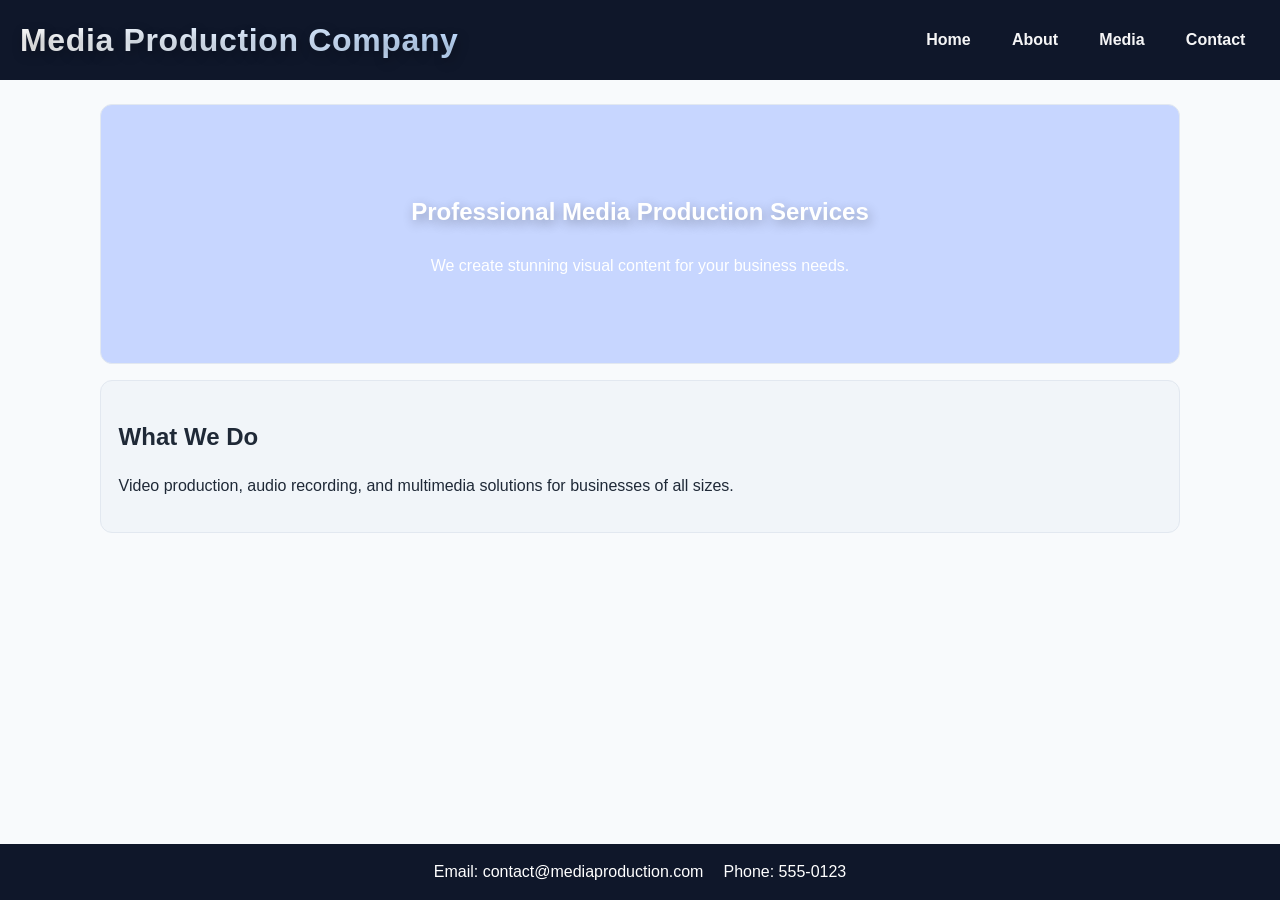
<file: index.html>
<!DOCTYPE html>
<html lang="en">

<head>
    <meta charset="UTF-8">
    <meta name="viewport" content="width=device-width, initial-scale=1.0">
    <meta name="description"
        content="Professional media production services including video, audio, and multimedia solutions.">
    <meta name="author" content="Media Production Company">
    <title>Media Production</title>
    <link rel="stylesheet" href="css/styles.css">
</head>

<body>
    <header class="top">
        <h1>Media Production Company</h1>
        <nav class="nav">
            <a href="index.html">Home</a>
            <a href="about.html">About</a>
            <a href="media.html">Media</a>
            <a href="contact.html">Contact</a>
        </nav>
    </header>

    <main>
        <section class="hero">
            <h2>Professional Media Production Services</h2>
            <p>We create stunning visual content for your business needs.</p>
        </section>

        <section class="content">
            <article>
                <h2>What We Do</h2>
                <p>Video production, audio recording, and multimedia solutions for businesses of all sizes.</p>
            </article>
        </section>
    </main>

    <footer class="bottom">
        <p>Email: contact@mediaproduction.com</p>
        <p>Phone: 555-0123</p>
    </footer>
</body>

</html>
</file>
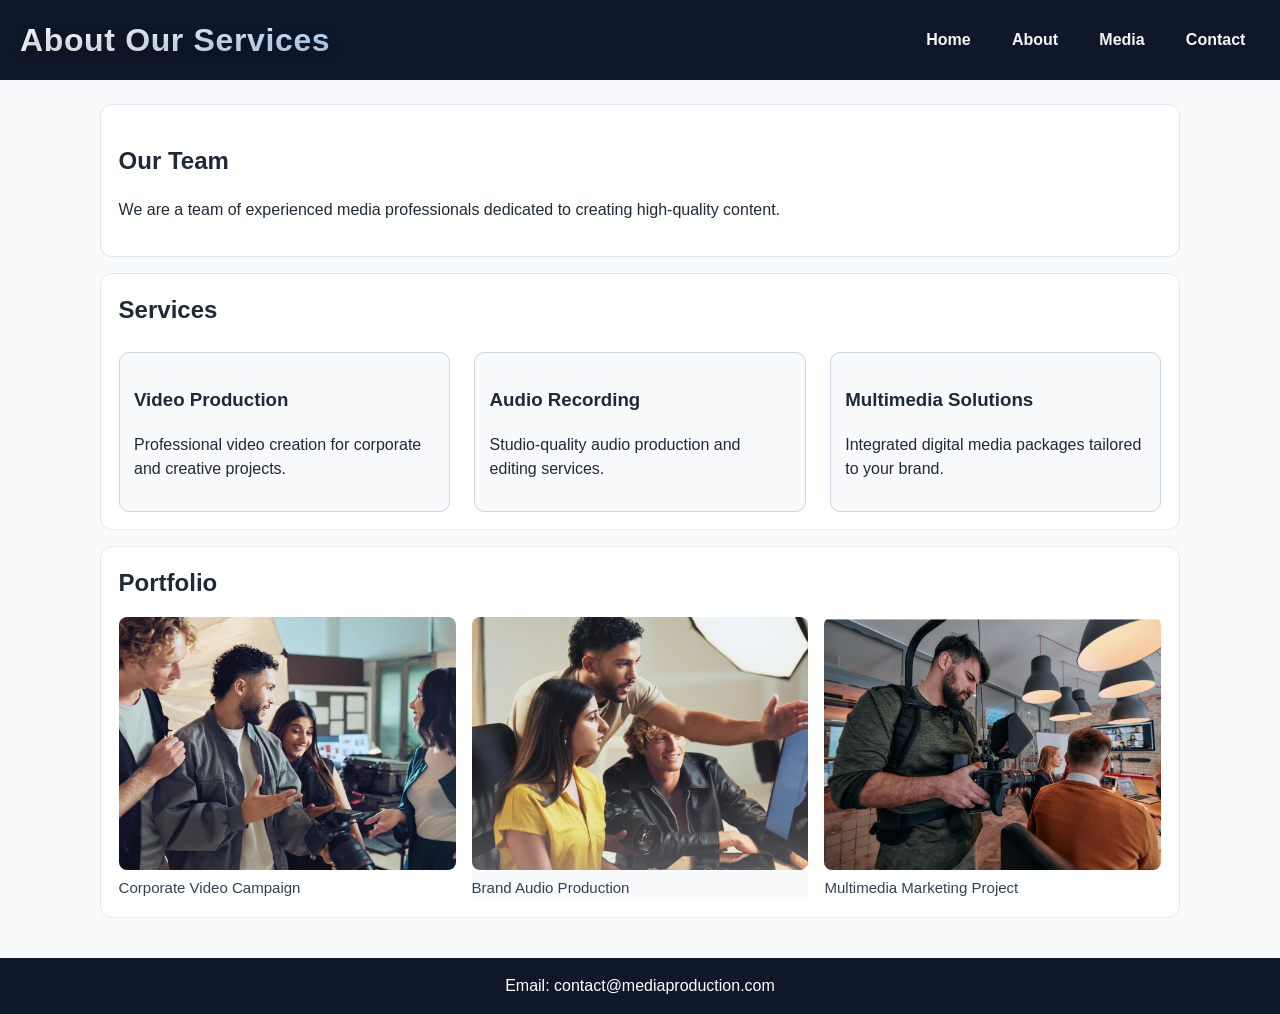
<file: about.html>
<!DOCTYPE html>
<html lang="en">

<head>
    <meta charset="UTF-8">
    <meta name="viewport" content="width=device-width, initial-scale=1.0">
    <meta name="description" content="Learn more about our media production services and team.">
    <meta name="author" content="Media Production Company">
    <title>About Us</title>
    <link rel="stylesheet" href="css/styles.css">
</head>

<body>
    <header class="top">
        <h1>About Our Services</h1>
        <nav class="nav">
            <a href="index.html">Home</a>
            <a href="about.html">About</a>
            <a href="media.html">Media</a>
            <a href="contact.html">Contact</a>
        </nav>
    </header>

    <main>
        <section>
            <h2>Our Team</h2>
            <p>We are a team of experienced media professionals dedicated to creating high-quality content.</p>
        </section>

        <section class="services-section">
            <h2>Services</h2>
            <article>
                <h3>Video Production</h3>
                <p>Professional video creation for corporate and creative projects.</p>
            </article>
            <article>
                <h3>Audio Recording</h3>
                <p>Studio-quality audio production and editing services.</p>
            </article>
            <article>
                <h3>Multimedia Solutions</h3>
                <p>Integrated digital media packages tailored to your brand.</p>
            </article>
        </section>

        <section class="portfolio-grid">
            <h2>Portfolio</h2>
            <figure>
                <img src="images/work1.jpg" alt="Portfolio work sample 1">
                <figcaption>Corporate Video Campaign</figcaption>
            </figure>
            <figure>
                <img src="images/work2.jpg" alt="Portfolio work sample 2">
                <figcaption>Brand Audio Production</figcaption>
            </figure>
            <figure>
                <img src="images/work3.jpg" alt="Portfolio work sample 3">
                <figcaption>Multimedia Marketing Project</figcaption>
            </figure>
        </section>
    </main>

    <footer class="bottom">
        <p>Email: contact@mediaproduction.com</p>
    </footer>
</body>

</html>
</file>
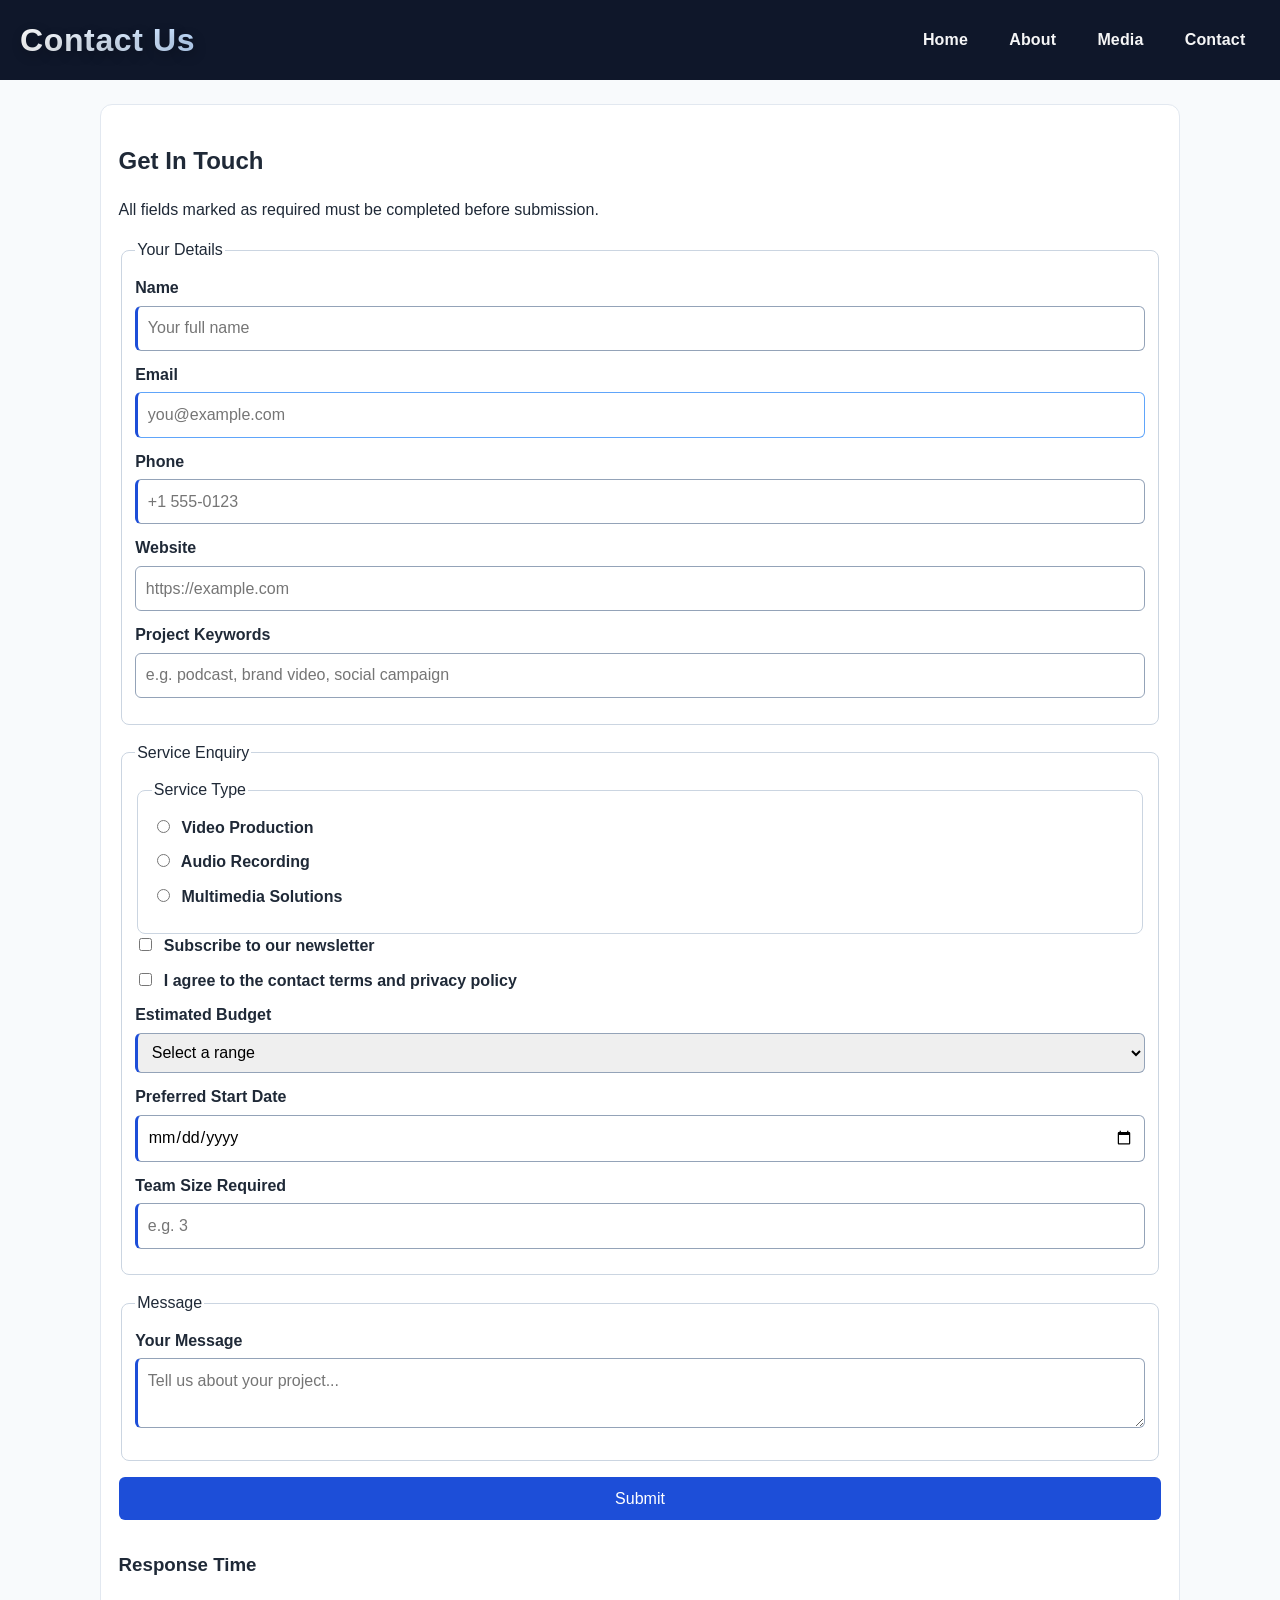
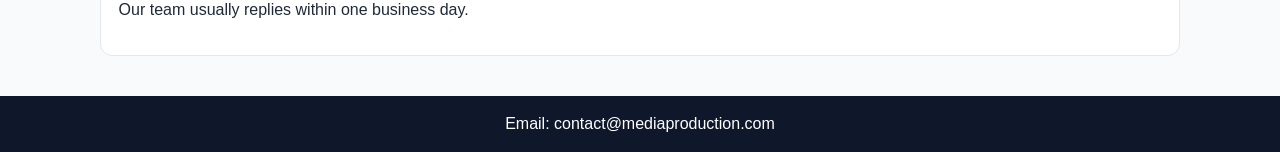
<file: contact.html>
<!DOCTYPE html>
<html lang="en">

<head>
    <meta charset="UTF-8">
    <meta name="viewport" content="width=device-width, initial-scale=1.0">
    <meta name="description" content="Get in touch with our media production team.">
    <meta name="author" content="Media Production Company">
    <title>Contact</title>
    <link rel="stylesheet" href="css/styles.css">
</head>

<body>

    <header class="top">
        <h1>Contact Us</h1>
        <nav class="nav" aria-label="Main navigation">
            <a href="index.html">Home</a>
            <a href="about.html">About</a>
            <a href="media.html">Media</a>
            <a href="contact.html">Contact</a>
        </nav>
    </header>

    <main id="main-content">
        <section aria-labelledby="contact-form-title">
            <article>
                <h2 id="contact-form-title">Get In Touch</h2>
                <p id="form-help">All fields marked as required must be completed before submission.</p>
            </article>
            <form action="#" method="post" aria-describedby="form-help">
                <fieldset>
                    <legend>Your Details</legend>

                    <label for="name">Name</label>
                    <input type="text" id="name" name="name" placeholder="Your full name" autocomplete="name" required
                        minlength="2" maxlength="60" pattern="[A-Za-z\s'-]+">

                    <label for="email">Email</label>
                    <input type="email" id="email" name="email" placeholder="you@example.com" autocomplete="email"
                        required maxlength="254">

                    <label for="phone">Phone</label>
                    <input type="tel" id="phone" name="phone" placeholder="+1 555-0123" autocomplete="tel" required
                        pattern="^\+?[0-9\s\-()]{7,20}$">

                    <label for="website">Website</label>
                    <input type="url" id="website" name="website" placeholder="https://example.com" autocomplete="url">

                    <label for="project-keywords">Project Keywords</label>
                    <input type="search" id="project-keywords" name="project-keywords"
                        placeholder="e.g. podcast, brand video, social campaign">
                </fieldset>

                <fieldset>
                    <legend>Service Enquiry</legend>

                    <fieldset>
                        <legend>Service Type</legend>
                        <label><input type="radio" name="service" value="video" required> Video Production</label>
                        <label><input type="radio" name="service" value="audio"> Audio Recording</label>
                        <label><input type="radio" name="service" value="multimedia"> Multimedia Solutions</label>
                    </fieldset>

                    <label>
                        <input type="checkbox" name="newsletter" value="yes">
                        Subscribe to our newsletter
                    </label>

                    <label>
                        <input type="checkbox" name="terms" value="accepted" required>
                        I agree to the contact terms and privacy policy
                    </label>

                    <label for="budget">Estimated Budget</label>
                    <select id="budget" name="budget" required>
                        <option value="">Select a range</option>
                        <option value="low">Under R10,000</option>
                        <option value="mid">R10,000 – R50,000</option>
                        <option value="high">R50,000+</option>
                    </select>

                    <label for="project-date">Preferred Start Date</label>
                    <input type="date" id="project-date" name="project-date" required min="2026-01-01" max="2028-12-31">

                    <label for="team-size">Team Size Required</label>
                    <input type="number" id="team-size" name="team-size" min="1" max="50" required placeholder="e.g. 3">
                </fieldset>

                <fieldset>
                    <legend>Message</legend>
                    <label for="message">Your Message</label>
                    <textarea id="message" name="message" placeholder="Tell us about your project..." required
                        minlength="20" maxlength="1000"></textarea>
                </fieldset>

                <button type="submit">Submit</button>
            </form>
            <aside>
                <h3>Response Time</h3>
                <p>Our team usually replies within one business day.</p>
            </aside>
        </section>
    </main>

    <footer class="bottom">
        <p>Email: contact@mediaproduction.com</p>
    </footer>
</body>

</html>
</file>
<file: css/styles.css>
* {
  box-sizing: border-box;
}

:root {
  --primary: #1d4ed8;
  --accent: rgba(29, 78, 216, 0.35);
  --radius: 10px;
  --transition: 0.3s ease;
}

body {
  font-family: "Segoe UI", Tahoma, Geneva, Verdana, sans-serif;
  min-height: 100vh;
  display: flex;
  flex-direction: column;
  margin: 0;
  color: #1f2937;
  background: #f8fafc;
  line-height: 1.5;
}

.top {
  display: flex;
  flex-direction: row;
  justify-content: space-between;
  align-items: center;
  flex-wrap: wrap;
  gap: 0.75rem 1rem;
  background-color: #0f172a;
  color: #ffffff;
  padding: 1rem 1.25rem;
}

.top h1 {
  margin: 0;
  font-weight: 800;
  letter-spacing: 0.02em;
  text-shadow: 2px 4px 12px rgba(0, 0, 0, 0.3);
  background: linear-gradient(90deg, #ffffff, #bfdbfe);
  -webkit-background-clip: text;
  background-clip: text;
  color: transparent;
}

/* Flexbox layout 1: navigation bar */
.nav {
  display: flex;
  flex-direction: row;
  justify-content: flex-end;
  align-items: center;
  flex-wrap: wrap;
  gap: 0.75rem;
}

.nav a {
  color: #ffffff;
  text-decoration: none;
  padding: 0.55rem 0.85rem;
  border-radius: 999px;
  border: 1px solid transparent;
  transition: all var(--transition);
}

.nav a:hover,
.nav a:focus-visible {
  background-color: var(--primary);
  border-color: #93c5fd;
  transform: translateY(-2px);
  box-shadow: 0 4px 20px rgba(0, 0, 0, 0.1);
  outline: none;
}

/* Selector and pseudo-class requirement examples */
#main-content {
  scroll-margin-top: 1rem;
}

nav[aria-label] {
  letter-spacing: 0.01em;
}

nav > a {
  font-weight: 600;
}

h2 + p {
  margin-top: 0.25rem;
}

input[type="email"] {
  border-color: #60a5fa;
}

nav > a:focus {
  outline: 2px solid #bfdbfe;
  outline-offset: 2px;
}

nav > a:active,
button:active {
  transform: translateY(1px);
}

.services-section article:first-child {
  border-color: #93c5fd;
}

.portfolio-grid figure:nth-child(odd) {
  background-color: #f8fafc;
}

input[type="checkbox"]:checked,
input[type="radio"]:checked {
  accent-color: #1d4ed8;
}

input:required,
select:required,
textarea:required {
  border-left: 3px solid #1d4ed8;
}

.nav > a:not(.current) {
  opacity: 0.96;
}

main {
  flex: 1;
  display: flex;
  flex-direction: column;
  align-items: center;
  width: min(1080px, 92%);
  margin: 1.5rem auto;
}

main section {
  width: 100%;
  background: #ffffff;
  border: 1px solid #e2e8f0;
  border-radius: 12px;
  padding: 1.1rem;
  margin-bottom: 1rem;
}

.hero {
  display: flex;
  flex-direction: column;
  justify-content: center;
  align-items: center;
  text-align: center;
  min-height: 260px;
  background-color: #c7d6ff;
  color: #ffffff;
}

.hero h2 {
  text-shadow: 2px 4px 12px rgba(0, 0, 0, 0.3);
}

.hero h2,
.hero p {
  animation: fadeSlideIn 0.8s ease both;
}

.hero p {
  animation-delay: 0.15s;
}

.content {
  display: flex;
  flex-direction: row;
  flex-wrap: wrap;
  align-items: stretch;
  justify-content: space-between;
  gap: 24px;
  background: #f1f5f9;
}

.content > h2 {
  flex-basis: 100%;
  margin: 0;
}

.content > p {
  flex-basis: 100%;
  margin: 0;
}

section[aria-labelledby="contact-form-title"] article h3 {
  margin-top: 0;
  margin-bottom: 0.4rem;
}

/* Flexbox layout 2: services cards */
.services-section {
  display: flex;
  flex-direction: row;
  flex-wrap: wrap;
  justify-content: space-between;
  align-items: stretch;
  gap: 24px;
}

.services-section h2 {
  flex-basis: 100%;
  margin: 0;
}

.services-section article {
  flex: 0 1 calc((100% - 48px) / 3);
  border: 1px solid #cbd5e1;
  border-radius: var(--radius);
  padding: 0.9rem;
  background: #f8fafc;
  transition: all var(--transition);
}

.services-section article:hover,
.services-section article:focus-within {
  transform: scale(1.05) translateY(-4px);
  box-shadow: 0 4px 20px rgba(0, 0, 0, 0.1);
}

.portfolio-grid {
  display: grid;
  grid-template-columns: repeat(auto-fill, minmax(280px, 1fr));
  gap: 1rem;
  align-items: start;
}

.portfolio-grid h2 {
  grid-column: 1 / -1;
  margin: 0;
}

.portfolio-grid figure {
  margin: 0;
  display: flex;
  flex-direction: column;
  height: 100%;
}

.photo-gallery-grid {
  display: grid;
  grid-template-columns: repeat(auto-fill, minmax(280px, 1fr));
  gap: 1rem;
  align-items: start;
}

.photo-gallery-grid h2 {
  grid-column: 1 / -1;
  margin: 0;
}

.photo-gallery-grid figure {
  margin: 0;
  display: flex;
  flex-direction: column;
  height: 100%;
}

.testimonials-grid {
  display: grid;
  grid-template-columns: repeat(2, minmax(0, 1fr));
  gap: 1rem;
  align-items: start;
}

.testimonials-grid h2 {
  grid-column: 1 / -1;
  margin: 0;
}

.testimonials-grid figure {
  margin: 0;
  display: flex;
  flex-direction: column;
  height: 100%;
}

figure {
  margin: 0 0 1rem;
}

img,
video,
iframe {
  max-width: 100%;
  display: block;
  border-radius: 8px;
}

video {
  margin-left: auto;
  margin-right: auto;
}

.map-frame {
  border: 0;
  width: 100%;
  min-height: 420px;
  height: clamp(320px, 55vh, 600px);
}

.portfolio-grid img,
.photo-gallery-grid img,
.testimonials-grid img {
  width: 100%;
  aspect-ratio: 4 / 3;
  object-fit: cover;
  transition: all var(--transition);
}

.portfolio-grid img:hover,
.photo-gallery-grid img:hover,
.testimonials-grid img:hover {
  transform: scale(1.05) translateY(-4px);
  box-shadow: 0 4px 20px rgba(0, 0, 0, 0.1);
}

figcaption {
  margin-top: 0.45rem;
  color: #334155;
  font-size: 0.94rem;
}

.video-showcase figcaption {
  text-align: center;
}

form {
  display: flex;
  flex-direction: column;
  gap: 1rem;
}

fieldset {
  border: 1px solid #cbd5e1;
  border-radius: 8px;
  padding: 0.85rem;
}

label {
  display: block;
  margin-bottom: 0.35rem;
  font-weight: 600;
}

input,
select,
textarea,
button {
  width: 100%;
  padding: 0.6rem;
  margin-bottom: 0.75rem;
  border: 1px solid #94a3b8;
  border-radius: 6px;
  font: inherit;
}

input[type="checkbox"],
input[type="radio"] {
  width: auto;
  margin-right: 0.45rem;
}

button {
  background-color: var(--primary);
  color: #ffffff;
  border: none;
  cursor: pointer;
  transition: all var(--transition);
  animation: pulse 2s ease-in-out infinite;
}

button:hover,
button:focus-visible {
  background-color: #1e40af;
  transform: scale(1.02) skewX(-1deg);
  box-shadow: 0 4px 20px rgba(0, 0, 0, 0.1);
  outline: none;
}

input:focus,
select:focus,
textarea:focus {
  box-shadow: 0 4px 20px rgba(0, 0, 0, 0.1);
  outline: 2px solid rgba(29, 78, 216, 0.2);
  outline-offset: 1px;
}

@keyframes fadeSlideIn {
  0% {
    opacity: 0;
    transform: translateY(30px);
  }

  100% {
    opacity: 1;
    transform: translateY(0);
  }
}

@keyframes pulse {
  0% {
    box-shadow: 0 0 0 0 rgba(29, 78, 216, 0);
  }

  50% {
    box-shadow: 0 0 8px 0 var(--accent);
  }

  100% {
    box-shadow: 0 0 0 0 rgba(29, 78, 216, 0);
  }
}

@media (prefers-reduced-motion: reduce) {
  *,
  *::before,
  *::after {
    animation-duration: 0.01ms !important;
    animation-iteration-count: 1 !important;
    transition-duration: 0.01ms !important;
    scroll-behavior: auto !important;
  }
}

/* Flexbox layout 3: footer information row */
.bottom {
  display: flex;
  flex-direction: row;
  justify-content: center;
  align-items: center;
  flex-wrap: wrap;
  gap: 0.75rem 1.25rem;
  background-color: #0f172a;
  color: #ffffff;
  padding: 1rem 1.25rem;
  text-align: center;
}

.bottom p {
  margin: 0;
}

/* Responsive behavior for all flex layouts */
@media (max-width: 768px) {
  .top {
    justify-content: center;
  }

  .top h1 {
    font-size: 1.35rem;
    width: 100%;
    text-align: center;
  }

  .nav {
    justify-content: center;
    width: 100%;
  }

  .nav a {
    flex: 1 1 calc(50% - 0.75rem);
    text-align: center;
  }

  .services-section article {
    flex: 0 1 calc((100% - 1rem) / 2);
  }

  .services-section h2 {
    text-align: center;
  }

  .services-section article:last-child {
    flex-basis: 100%;
  }

  .services-section {
    justify-content: center;
  }

  .content {
    flex-direction: column;
  }

  .bottom {
    flex-direction: column;
  }
}

@media (max-width: 480px) {
  .services-section article {
    flex-basis: 100%;
  }
}
</file>
